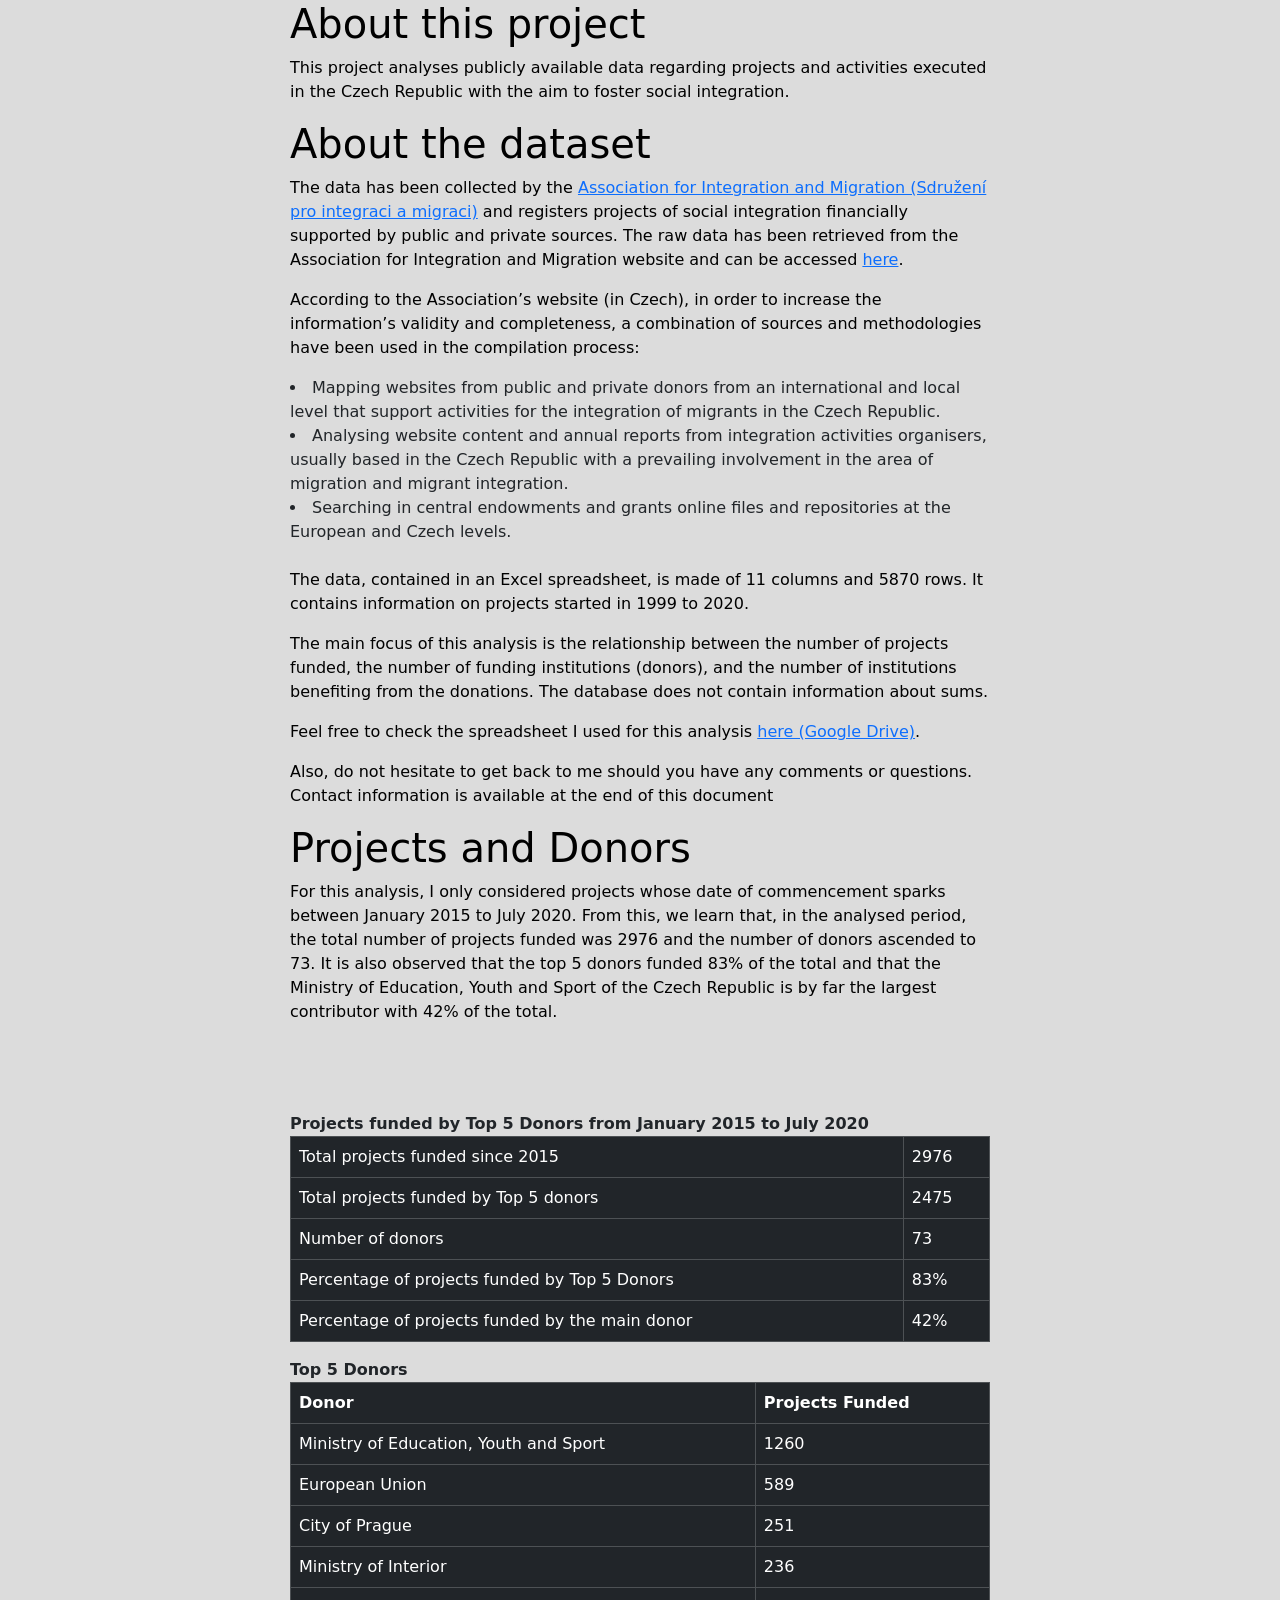
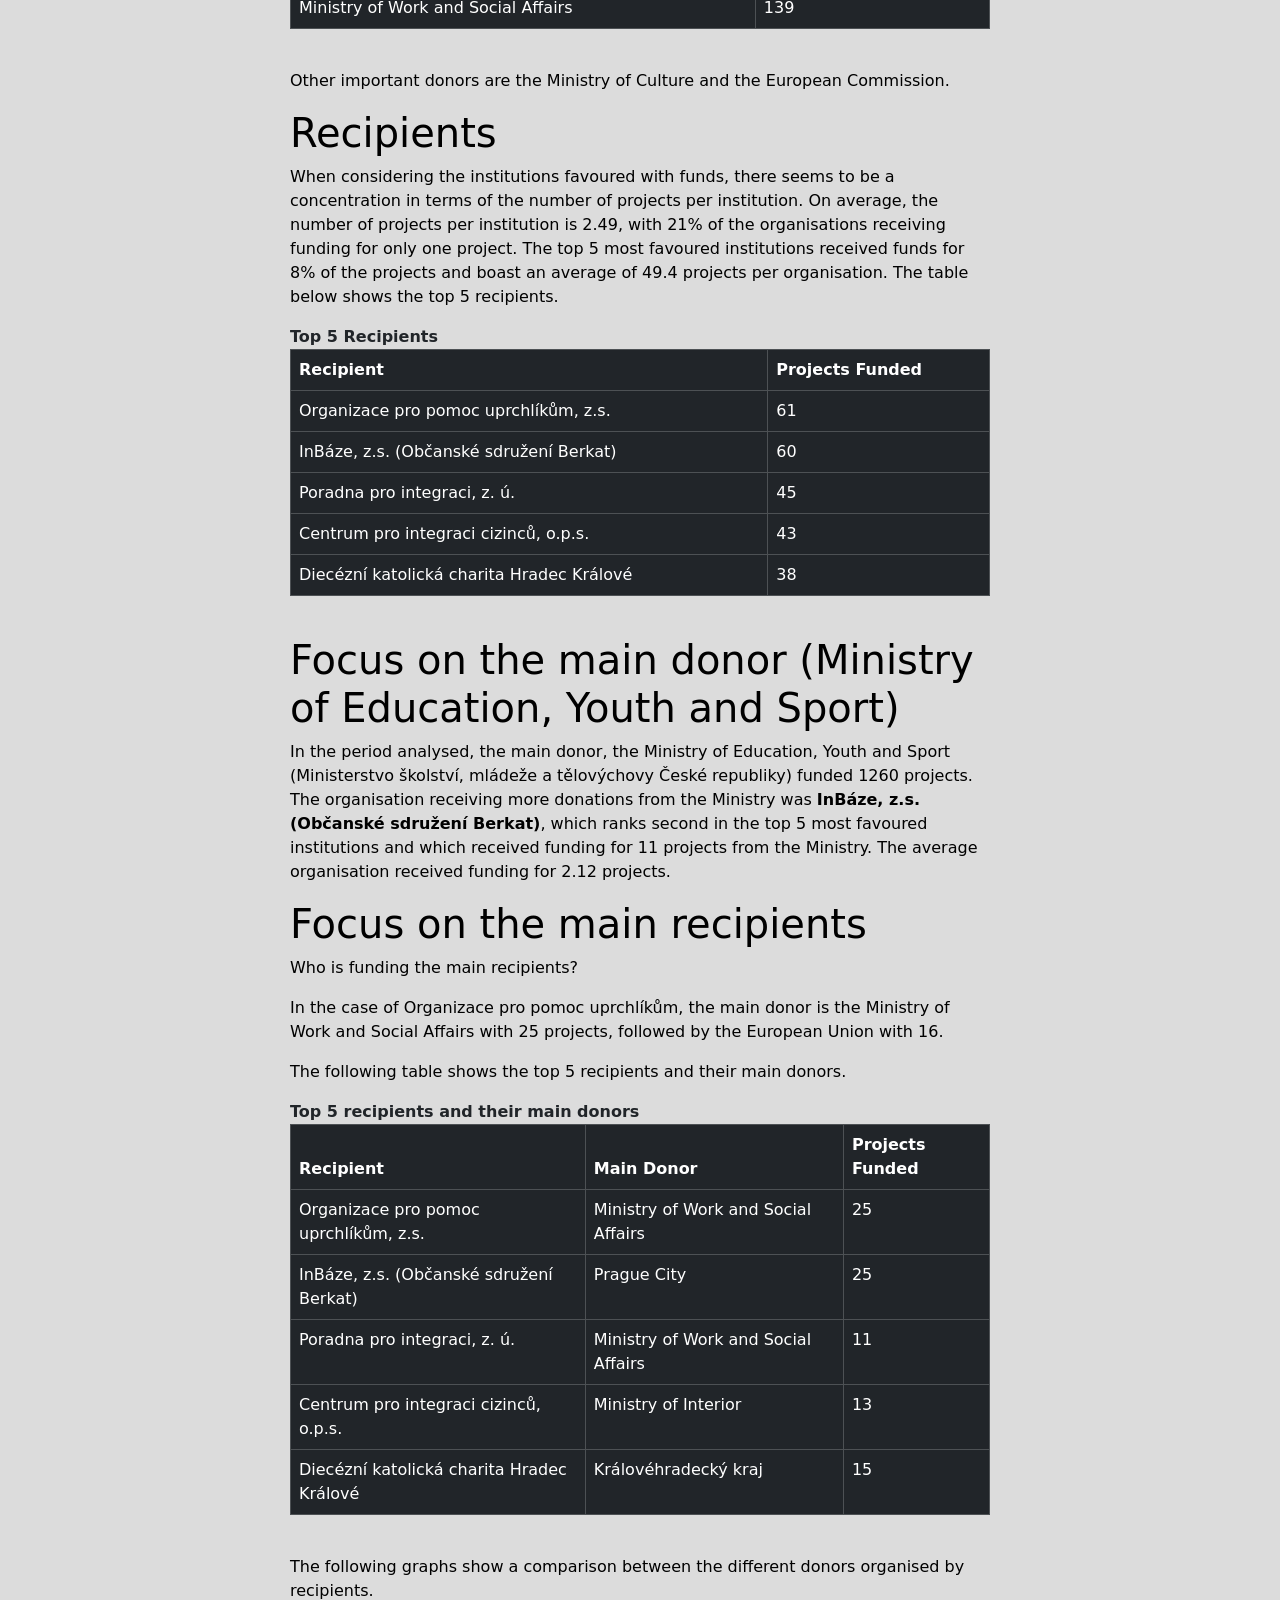
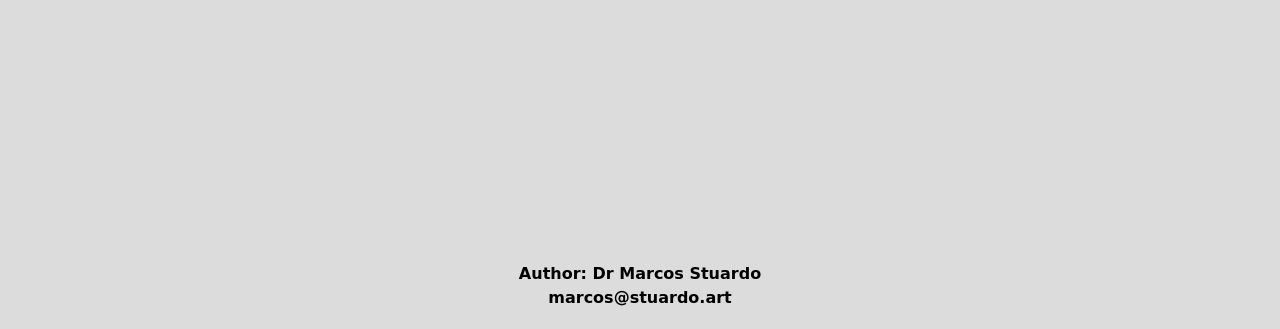
<file: index.html>
<!doctype html>
<html lang="en">
  <head>
    <!-- Required meta tags -->
    <meta charset="utf-8">
    <meta name="viewport" content="width=device-width, initial-scale=1">

    <!-- Bootstrap CSS -->
    <link href="https://cdn.jsdelivr.net/npm/bootstrap@5.0.2/dist/css/bootstrap.min.css" rel="stylesheet" integrity="sha384-EVSTQN3/azprG1Anm3QDgpJLIm9Nao0Yz1ztcQTwFspd3yD65VohhpuuCOmLASjC" crossorigin="anonymous">

    <title>Capstone Google Data Analytics Project</title>
    <style>
      body {background-color: gainsboro;}
      h1   {color: black;}
      p    {color: black;}
    </style>
    <style>
    footer {
      text-align: center;
      padding: 3px;
      background-color: gainsboro;
    }
    </style>
</head>
  </head>
  <body>
    <div class="container">

        <div class= "mx-auto" style="width: 700px;">

          <h1>About this project</h1>
          <p>This project analyses publicly available data regarding projects and activities executed in the Czech Republic with
            the aim to foster social integration.</p>

          <h1>About the dataset</h1>
          <p>The data has been collected by the <a href="https://www.migrace.com/en/" target="_blank">Association for Integration and Migration
            (Sdružení pro integraci a migraci)</a> and
            registers projects of social integration financially supported by public and private sources. The raw data has been
            retrieved from the Association for Integration and Migration website and can be accessed
            <a href="https://www.migrace.com/cs/regularizace/mesta-a-inkluzivni-strategie/databaze" target="_blank">here</a>.</p>
          <p>According to the Association’s website (in Czech), in order to increase the information’s validity and completeness,
            a combination of sources and methodologies have been used in the compilation process:</p>
          <li>Mapping websites from public and private donors from an international and local level that support activities for the
            integration of migrants in the Czech Republic.</li>
          <li>Analysing website content and annual reports from integration activities organisers, usually based in the Czech
            Republic with a prevailing involvement in the area of migration and migrant integration.</li>
          <li>Searching in central endowments and grants online files and repositories at the European and Czech levels.</li>
          <br>
          <p>The data, contained in an Excel spreadsheet, is made of 11 columns and 5870 rows. It contains information on projects started in 1999 to 2020.</p>
          <p>The main focus of this analysis is the relationship between the number of projects funded, the number of funding institutions (donors),
            and the number of institutions benefiting from the donations. The database does not contain information about sums.</p>
          <p>Feel free to check the spreadsheet I used for this analysis <a href="https://docs.google.com/spreadsheets/d/1IrLtGGfLTEQRBc7Lb0LihNKTBrLWqZdf/edit?usp=sharing&ouid=109280528232733088389&rtpof=true&sd=true" target="_blank">here (Google Drive)</a>.</p>
          <p>Also, do not hesitate to get back to me should you have any comments or questions. Contact information is available at the end of this document</p>

        <h1>Projects and Donors</h1>
        <p>For this analysis, I only considered projects whose date of commencement sparks between January 2015 to July 2020.
          From this, we learn that, in the analysed period, the total number of projects funded was 2976 and the number of donors
          ascended to 73. It is also observed that the top 5 donors funded 83% of the total and that the Ministry of Education,
          Youth and Sport of the Czech Republic is by far the largest contributor with 42% of the total.</p>


        <br>

      <div class='tableauPlaceholder' id='viz1628897582225' style='position: absolute'><noscript><a href='#'><img alt='Top 5 Donors ' src='https:&#47;&#47;public.tableau.com&#47;static&#47;images&#47;Cz&#47;CzechSoc&#47;Top5Donors&#47;1_rss.png' style='border: none' /></a></noscript><object class='tableauViz'  style='display:none;'><param name='host_url' value='https%3A%2F%2Fpublic.tableau.com%2F' /> <param name='embed_code_version' value='3' /> <param name='site_root' value='' /><param name='name' value='CzechSoc&#47;Top5Donors' /><param name='tabs' value='no' /><param name='toolbar' value='yes' /><param name='static_image' value='https:&#47;&#47;public.tableau.com&#47;static&#47;images&#47;Cz&#47;CzechSoc&#47;Top5Donors&#47;1.png' /> <param name='animate_transition' value='yes' /><param name='display_static_image' value='yes' /><param name='display_spinner' value='yes' /><param name='display_overlay' value='yes' /><param name='display_count' value='yes' /><param name='language' value='en-GB' /><param name='filter' value='publish=yes' /></object></div>                <script type='text/javascript'>                    var divElement = document.getElementById('viz1628897582225');                    var vizElement = divElement.getElementsByTagName('object')[0];                    if ( divElement.offsetWidth > 800 ) { vizElement.style.minWidth='420px';vizElement.style.maxWidth='650px';vizElement.style.width='100%';vizElement.style.minHeight='587px';vizElement.style.maxHeight='887px';vizElement.style.height=(divElement.offsetWidth*0.75)+'px';} else if ( divElement.offsetWidth > 500 ) { vizElement.style.minWidth='420px';vizElement.style.maxWidth='650px';vizElement.style.width='100%';vizElement.style.minHeight='587px';vizElement.style.maxHeight='887px';vizElement.style.height=(divElement.offsetWidth*0.75)+'px';} else { vizElement.style.width='100%';vizElement.style.height='727px';}                     var scriptElement = document.createElement('script');                    scriptElement.src = 'https://public.tableau.com/javascripts/api/viz_v1.js';                    vizElement.parentNode.insertBefore(scriptElement, vizElement);                </script>
      <br>
      <br>
          <div class="table-responsive">
            <strong><caption>Projects funded by Top 5 Donors from January 2015 to July 2020</caption></strong>
              <table class="table table-bordered table-hover table-dark">
                <tbody>
                  <tr>
                    <td>Total projects funded since 2015</td>
                    <td>2976</td>
                  </tr>
                  <tr>
                    <td>Total projects funded by Top 5 donors</td>
                    <td>2475</td>
                  </tr>
                  <tr>
                    <td>Number of donors</td>
                    <td>73</td>
                  </tr>
                  <tr>
                    <td>Percentage of projects funded by Top 5 Donors</td>
                    <td>83%</td>
                  </tr>
                  <tr>
                    <td>Percentage of projects funded by the main donor</td>
                    <td>42%</td>
                  </tr>
                </tbody>
              </table>
          </div>

          <div class="table-responsive">
            <strong><caption>Top 5 Donors</caption></strong>
              <table class="table table-bordered table-hover table-dark">
                <thead>
                  <tr>
                    <th scope="col">Donor</th>
                    <th scope="col">Projects Funded</th>
                  </tr>
                </thead>
                <tbody>
                  <tr>
                    <td>Ministry of Education, Youth and Sport</td>
                    <td>1260</td>
                  </tr>
                  <tr>
                    <td>European Union</td>
                    <td>589</td>
                  </tr>
                  <tr>
                    <td>City of Prague</td>
                    <td>251</td>
                  </tr>
                  <tr>
                    <td>Ministry of Interior</td>
                    <td>236</td>
                  </tr>
                  <tr>
                    <td>Ministry of Work and Social Affairs</td>
                    <td>139</td>
                  </tr>
                </tbody>
              </table>
          </div>

        <br>
        <p>Other important donors are the Ministry of Culture and the European Commission.</p>

        <h1>Recipients</h1>
        <p>When considering the institutions favoured with funds, there seems to be a concentration in terms of the number of projects per institution. On average,
          the number of projects per institution is 2.49, with 21% of the organisations receiving funding for only one project. The top 5 most favoured institutions
          received funds for 8% of the projects and boast an average of 49.4 projects per organisation. The table below shows the top 5 recipients.</p>

          <div class="table-responsive">
            <strong><caption>Top 5 Recipients</caption></strong>
              <table class="table table-bordered table-hover table-dark">
                <thead>
                  <tr>
                    <th scope="col">Recipient</th>
                    <th scope="col">Projects Funded</th>
                  </tr>
                </thead>
                <tbody>
                  <tr>
                    <td>Organizace pro pomoc uprchlíkům, z.s.</td>
                    <td>61</td>
                  </tr>
                  <tr>
                    <td>InBáze, z.s. (Občanské sdružení Berkat)</td>
                    <td>60</td>
                  </tr>
                  <tr>
                    <td>Poradna pro integraci, z. ú.</td>
                    <td>45</td>
                  </tr>
                  <tr>
                    <td>Centrum pro integraci cizinců, o.p.s.</td>
                    <td>43</td>
                  </tr>
                  <tr>
                    <td>Diecézní katolická charita Hradec Králové</td>
                    <td>38</td>
                  </tr>
                </tbody>
              </table>
          </div>

        <br>

        <h1>Focus on the main donor (Ministry of Education, Youth and Sport)</h1>
        <p>In the period analysed, the main donor, the Ministry of Education, Youth and Sport (Ministerstvo školství,
          mládeže a tělovýchovy České republiky) funded 1260 projects. The organisation receiving more donations from the
          Ministry was <strong>InBáze, z.s. (Občanské sdružení Berkat)</strong>, which ranks second in the top 5 most favoured institutions
          and which received funding for 11 projects from the Ministry. The average organisation received funding for 2.12 projects.</p>

        <h1>Focus on the main recipients</h1>
        <p>Who is funding the main recipients?</p>
        <p>In the case of Organizace pro pomoc uprchlíkům, the main donor is the Ministry of Work and Social Affairs with 25 projects,
          followed by the European Union with 16.</p>
        <p>The following table shows the top 5 recipients and their main donors.</p>

        <div class="table-responsive">
          <strong><caption> Top 5 recipients and their main donors</caption></strong>
            <table class="table table-bordered table-hover table-dark">
              <thead>
                <tr>
                  <th scope="col">Recipient</th>
                  <th scope="col">Main Donor</th>
                  <th scope="col">Projects Funded</th>
                </tr>
              </thead>
              <tbody>
                <tr>
                  <td>Organizace pro pomoc uprchlíkům, z.s.</td>
                  <td>Ministry of Work and Social Affairs</td>
                  <td>25</td>
                </tr>
                <tr>
                  <td>InBáze, z.s. (Občanské sdružení Berkat)</td>
                  <td>Prague City</td>
                  <td>25</td>
                </tr>
                <tr>
                  <td>Poradna pro integraci, z. ú.</td>
                  <td>Ministry of Work and Social Affairs</td>
                  <td>11</td>
                </tr>
                <tr>
                  <td>Centrum pro integraci cizinců, o.p.s.</td>
                  <td>Ministry of Interior</td>
                  <td>13</td>
                </tr>
                <tr>
                  <td>Diecézní katolická charita Hradec Králové</td>
                  <td>Královéhradecký kraj</td>
                  <td>15</td>
                </tr>
              </tbody>
            </table>
        </div>
        <br>
        <p>The following graphs show a comparison between the different donors organised by recipients.</p>

        <div class='tableauPlaceholder' id='viz1628903732408' style='position: absolute'><noscript><a href='#'><img alt='Organizace pro pomo ' src='https:&#47;&#47;public.tableau.com&#47;static&#47;images&#47;Cz&#47;CzechSoc&#47;Organizacepropomo&#47;1_rss.png' style='border: none' /></a></noscript><object class='tableauViz'  style='display:none;'><param name='host_url' value='https%3A%2F%2Fpublic.tableau.com%2F' /> <param name='embed_code_version' value='3' /> <param name='site_root' value='' /><param name='name' value='CzechSoc&#47;Organizacepropomo' /><param name='tabs' value='no' /><param name='toolbar' value='yes' /><param name='static_image' value='https:&#47;&#47;public.tableau.com&#47;static&#47;images&#47;Cz&#47;CzechSoc&#47;Organizacepropomo&#47;1.png' /> <param name='animate_transition' value='yes' /><param name='display_static_image' value='yes' /><param name='display_spinner' value='yes' /><param name='display_overlay' value='yes' /><param name='display_count' value='yes' /><param name='language' value='en-GB' /><param name='filter' value='publish=yes' /></object></div>                <script type='text/javascript'>                    var divElement = document.getElementById('viz1628903732408');                    var vizElement = divElement.getElementsByTagName('object')[0];                    if ( divElement.offsetWidth > 800 ) { vizElement.style.minWidth='420px';vizElement.style.maxWidth='650px';vizElement.style.width='100%';vizElement.style.minHeight='587px';vizElement.style.maxHeight='887px';vizElement.style.height=(divElement.offsetWidth*0.75)+'px';} else if ( divElement.offsetWidth > 500 ) { vizElement.style.minWidth='420px';vizElement.style.maxWidth='650px';vizElement.style.width='100%';vizElement.style.minHeight='587px';vizElement.style.maxHeight='887px';vizElement.style.height=(divElement.offsetWidth*0.75)+'px';} else { vizElement.style.width='100%';vizElement.style.height='727px';}                     var scriptElement = document.createElement('script');                    scriptElement.src = 'https://public.tableau.com/javascripts/api/viz_v1.js';                    vizElement.parentNode.insertBefore(scriptElement, vizElement);                </script>

        <br>
        <br>

        <div class='tableauPlaceholder' id='viz1628903923924' style='position: absolute'><noscript><a href='#'><img alt='InBaz ' src='https:&#47;&#47;public.tableau.com&#47;static&#47;images&#47;Cz&#47;CzechSoc&#47;InBaz&#47;1_rss.png' style='border: none' /></a></noscript><object class='tableauViz'  style='display:none;'><param name='host_url' value='https%3A%2F%2Fpublic.tableau.com%2F' /> <param name='embed_code_version' value='3' /> <param name='site_root' value='' /><param name='name' value='CzechSoc&#47;InBaz' /><param name='tabs' value='no' /><param name='toolbar' value='yes' /><param name='static_image' value='https:&#47;&#47;public.tableau.com&#47;static&#47;images&#47;Cz&#47;CzechSoc&#47;InBaz&#47;1.png' /> <param name='animate_transition' value='yes' /><param name='display_static_image' value='yes' /><param name='display_spinner' value='yes' /><param name='display_overlay' value='yes' /><param name='display_count' value='yes' /><param name='language' value='en-GB' /><param name='filter' value='publish=yes' /></object></div>                <script type='text/javascript'>                    var divElement = document.getElementById('viz1628903923924');                    var vizElement = divElement.getElementsByTagName('object')[0];                    if ( divElement.offsetWidth > 800 ) { vizElement.style.minWidth='420px';vizElement.style.maxWidth='650px';vizElement.style.width='100%';vizElement.style.minHeight='587px';vizElement.style.maxHeight='887px';vizElement.style.height=(divElement.offsetWidth*0.75)+'px';} else if ( divElement.offsetWidth > 500 ) { vizElement.style.minWidth='420px';vizElement.style.maxWidth='650px';vizElement.style.width='100%';vizElement.style.minHeight='587px';vizElement.style.maxHeight='887px';vizElement.style.height=(divElement.offsetWidth*0.75)+'px';} else { vizElement.style.width='100%';vizElement.style.height='727px';}                     var scriptElement = document.createElement('script');                    scriptElement.src = 'https://public.tableau.com/javascripts/api/viz_v1.js';                    vizElement.parentNode.insertBefore(scriptElement, vizElement);                </script>

        <br>
        <br>

        <div class='tableauPlaceholder' id='viz1628904044139' style='position: absolute'><noscript><a href='#'><img alt='Poradna ' src='https:&#47;&#47;public.tableau.com&#47;static&#47;images&#47;Cz&#47;CzechSoc&#47;Poradna&#47;1_rss.png' style='border: none' /></a></noscript><object class='tableauViz'  style='display:none;'><param name='host_url' value='https%3A%2F%2Fpublic.tableau.com%2F' /> <param name='embed_code_version' value='3' /> <param name='site_root' value='' /><param name='name' value='CzechSoc&#47;Poradna' /><param name='tabs' value='no' /><param name='toolbar' value='yes' /><param name='static_image' value='https:&#47;&#47;public.tableau.com&#47;static&#47;images&#47;Cz&#47;CzechSoc&#47;Poradna&#47;1.png' /> <param name='animate_transition' value='yes' /><param name='display_static_image' value='yes' /><param name='display_spinner' value='yes' /><param name='display_overlay' value='yes' /><param name='display_count' value='yes' /><param name='language' value='en-GB' /><param name='filter' value='publish=yes' /></object></div>                <script type='text/javascript'>                    var divElement = document.getElementById('viz1628904044139');                    var vizElement = divElement.getElementsByTagName('object')[0];                    if ( divElement.offsetWidth > 800 ) { vizElement.style.minWidth='420px';vizElement.style.maxWidth='650px';vizElement.style.width='100%';vizElement.style.minHeight='587px';vizElement.style.maxHeight='887px';vizElement.style.height=(divElement.offsetWidth*0.75)+'px';} else if ( divElement.offsetWidth > 500 ) { vizElement.style.minWidth='420px';vizElement.style.maxWidth='650px';vizElement.style.width='100%';vizElement.style.minHeight='587px';vizElement.style.maxHeight='887px';vizElement.style.height=(divElement.offsetWidth*0.75)+'px';} else { vizElement.style.width='100%';vizElement.style.height='727px';}                     var scriptElement = document.createElement('script');                    scriptElement.src = 'https://public.tableau.com/javascripts/api/viz_v1.js';                    vizElement.parentNode.insertBefore(scriptElement, vizElement);                </script>

        <br>
        <br>

        <div class='tableauPlaceholder' id='viz1628904228484' style='position: absolute'><noscript><a href='#'><img alt='Centrum pro ' src='https:&#47;&#47;public.tableau.com&#47;static&#47;images&#47;Cz&#47;CzechSoc&#47;Centrumpro&#47;1_rss.png' style='border: none' /></a></noscript><object class='tableauViz'  style='display:none;'><param name='host_url' value='https%3A%2F%2Fpublic.tableau.com%2F' /> <param name='embed_code_version' value='3' /> <param name='site_root' value='' /><param name='name' value='CzechSoc&#47;Centrumpro' /><param name='tabs' value='no' /><param name='toolbar' value='yes' /><param name='static_image' value='https:&#47;&#47;public.tableau.com&#47;static&#47;images&#47;Cz&#47;CzechSoc&#47;Centrumpro&#47;1.png' /> <param name='animate_transition' value='yes' /><param name='display_static_image' value='yes' /><param name='display_spinner' value='yes' /><param name='display_overlay' value='yes' /><param name='display_count' value='yes' /><param name='language' value='en-GB' /><param name='filter' value='publish=yes' /></object></div>                <script type='text/javascript'>                    var divElement = document.getElementById('viz1628904228484');                    var vizElement = divElement.getElementsByTagName('object')[0];                    if ( divElement.offsetWidth > 800 ) { vizElement.style.minWidth='420px';vizElement.style.maxWidth='650px';vizElement.style.width='100%';vizElement.style.minHeight='587px';vizElement.style.maxHeight='887px';vizElement.style.height=(divElement.offsetWidth*0.75)+'px';} else if ( divElement.offsetWidth > 500 ) { vizElement.style.minWidth='420px';vizElement.style.maxWidth='650px';vizElement.style.width='100%';vizElement.style.minHeight='587px';vizElement.style.maxHeight='887px';vizElement.style.height=(divElement.offsetWidth*0.75)+'px';} else { vizElement.style.width='100%';vizElement.style.height='727px';}                     var scriptElement = document.createElement('script');                    scriptElement.src = 'https://public.tableau.com/javascripts/api/viz_v1.js';                    vizElement.parentNode.insertBefore(scriptElement, vizElement);                </script>

        <br>
        <br>

        <div class='tableauPlaceholder' id='viz1628904405272' style='position: absolute'><noscript><a href='#'><img alt='Diecézní ' src='https:&#47;&#47;public.tableau.com&#47;static&#47;images&#47;Cz&#47;CzechSoc&#47;Dieczn&#47;1_rss.png' style='border: none' /></a></noscript><object class='tableauViz'  style='display:none;'><param name='host_url' value='https%3A%2F%2Fpublic.tableau.com%2F' /> <param name='embed_code_version' value='3' /> <param name='site_root' value='' /><param name='name' value='CzechSoc&#47;Dieczn' /><param name='tabs' value='no' /><param name='toolbar' value='yes' /><param name='static_image' value='https:&#47;&#47;public.tableau.com&#47;static&#47;images&#47;Cz&#47;CzechSoc&#47;Dieczn&#47;1.png' /> <param name='animate_transition' value='yes' /><param name='display_static_image' value='yes' /><param name='display_spinner' value='yes' /><param name='display_overlay' value='yes' /><param name='display_count' value='yes' /><param name='language' value='en-GB' /><param name='filter' value='publish=yes' /></object></div>                <script type='text/javascript'>                    var divElement = document.getElementById('viz1628904405272');                    var vizElement = divElement.getElementsByTagName('object')[0];                    if ( divElement.offsetWidth > 800 ) { vizElement.style.minWidth='420px';vizElement.style.maxWidth='650px';vizElement.style.width='100%';vizElement.style.minHeight='587px';vizElement.style.maxHeight='887px';vizElement.style.height=(divElement.offsetWidth*0.75)+'px';} else if ( divElement.offsetWidth > 500 ) { vizElement.style.minWidth='420px';vizElement.style.maxWidth='650px';vizElement.style.width='100%';vizElement.style.minHeight='587px';vizElement.style.maxHeight='887px';vizElement.style.height=(divElement.offsetWidth*0.75)+'px';} else { vizElement.style.width='100%';vizElement.style.height='727px';}                     var scriptElement = document.createElement('script');                    scriptElement.src = 'https://public.tableau.com/javascripts/api/viz_v1.js';                    vizElement.parentNode.insertBefore(scriptElement, vizElement);                </script>

        <br>
        <br>

          </div>

      </div>

      <footer>
        <strong><p>Author: Dr Marcos Stuardo<br>
        marcos@stuardo.art</p></strong>
      </footer>

      </div>




    <script src="https://cdn.jsdelivr.net/npm/bootstrap@5.0.2/dist/js/bootstrap.bundle.min.js" integrity="sha384-MrcW6ZMFYlzcLA8Nl+NtUVF0sA7MsXsP1UyJoMp4YLEuNSfAP+JcXn/tWtIaxVXM" crossorigin="anonymous"></script>


  </body>
</html>
</file>
